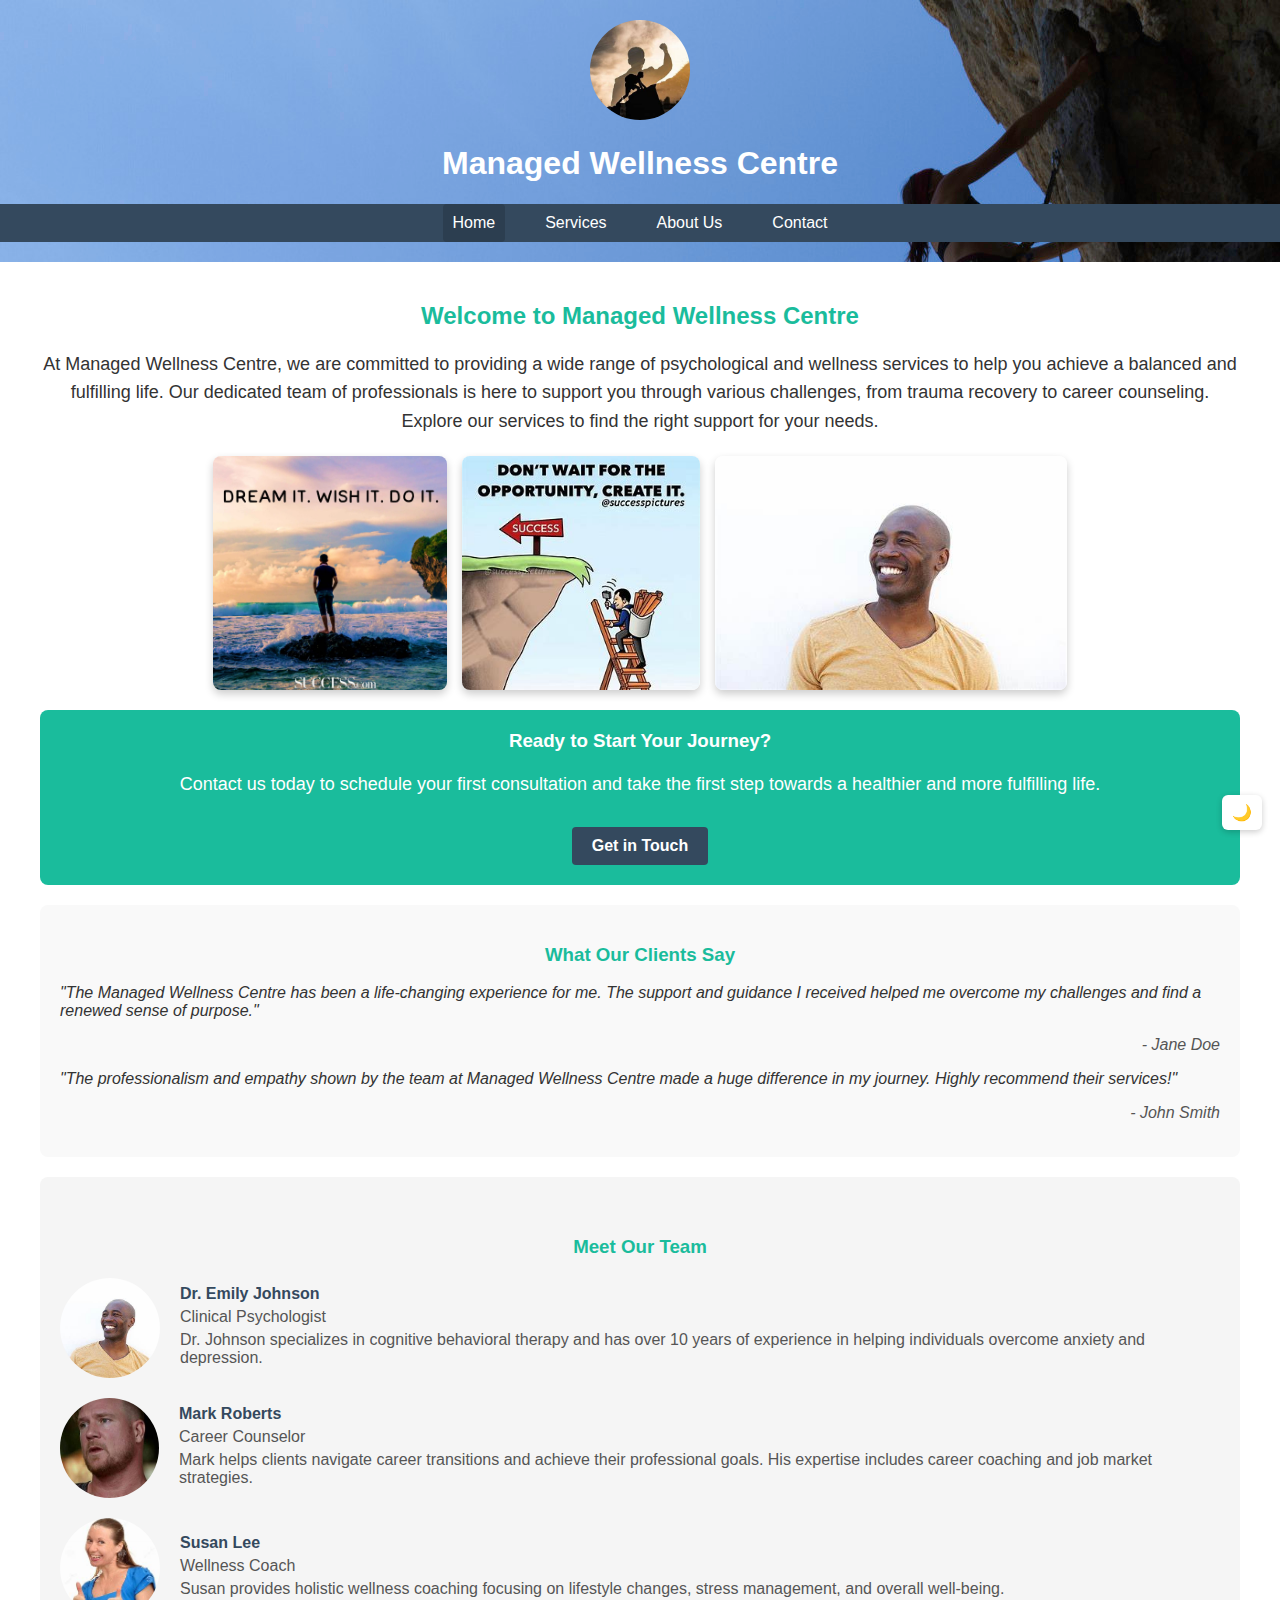
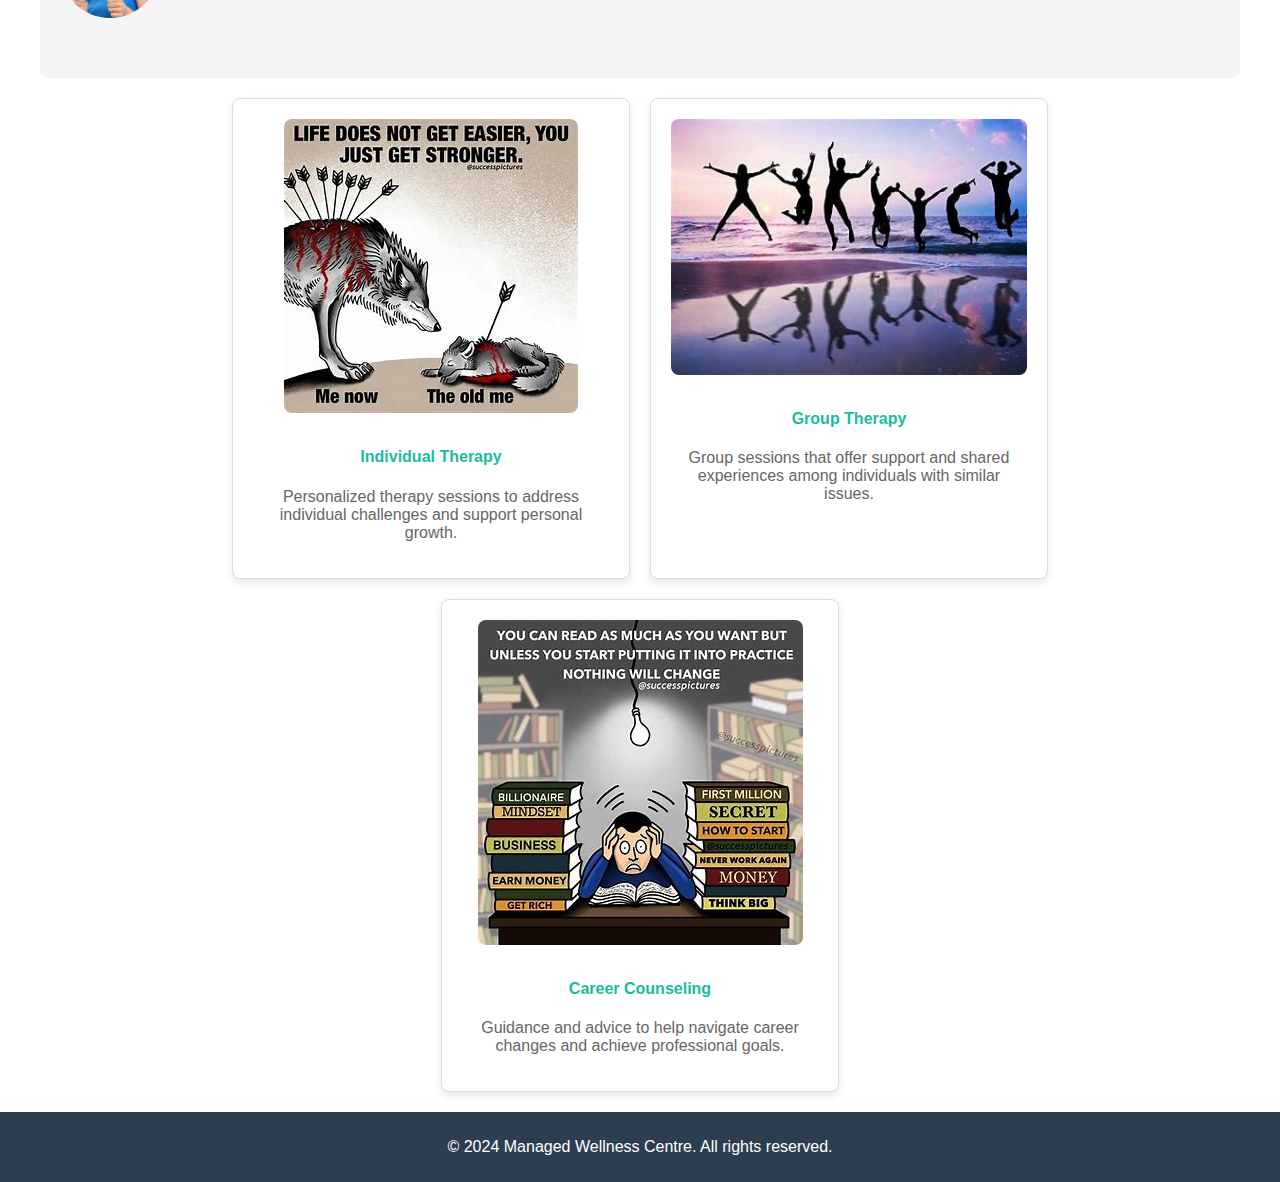
<file: index.html>
<!DOCTYPE html>
<html lang="en">
<head>
    <meta charset="UTF-8">
    <meta name="viewport" content="width=device-width, initial-scale=1.0">
    <title>Home - Managed Wellness Centre</title>
    <style>
        body { font-family: Arial, sans-serif; margin: 0; padding: 0; color: #333; }
        header { background-image: url('Managed Wellness/1653303699-o-INSPIRATIONAL-QUOTES-facebook.jpg');
         color: #fff;
        padding: 20px 0; text-align: center; }
        nav ul { list-style: none; padding: 0; margin: 0; display: flex; justify-content: center;
        background: #34495E; }
        nav ul li { margin: 0 15px; }
        nav ul li a { color: #fff; text-decoration: none; padding: 10px; display: block; }
        nav ul li a:hover { background: #1ABC9C; }
        .container { padding: 20px; max-width: 1200px; margin: auto; }
        footer { background: #2C3E50; color: #fff; text-align: center; padding: 10px 0;
        bottom: 0; width: 100%; }
        .logo { border-radius: 50%; width: 100px; height: 100px; object-fit: cover; }
        .intro { text-align: center; margin-bottom: 20px; }
        .intro h2 { color: #1ABC9C; }
        .intro p { font-size: 18px; line-height: 1.6; }
        .gallery { display: flex; flex-wrap: wrap; gap: 15px; justify-content: center; margin-top: 20px; }
        .gallery img { max-width: 100%; height: 234px; border-radius: 8px;
        box-shadow: 0 4px 8px rgba(0,0,0,0.2); }
        .cta { background: #1ABC9C; color: #fff; text-align: center; padding: 20px; border-radius: 8px; margin: 20px 0; }
        .cta h3 { margin: 0; }
        .cta p { font-size: 18px; line-height: 1.6; }
        .cta a { color: #fff; text-decoration: none; font-weight: bold; padding: 10px 20px;
        background: #34495E; border-radius: 4px; display: inline-block; margin-top: 10px; }
        .cta a:hover { background: #2C3E50; }
        .testimonials { background: #f9f9f9; padding: 20px; border-radius: 8px; margin-top: 20px; }
        .testimonials h3 { text-align: center; color: #1ABC9C; }
        .testimonial-item { margin-bottom: 15px; }
        .testimonial-item p { font-style: italic; }
        .testimonial-item cite { display: block; text-align: right; color: #555; }
        .team { background: #f5f5f5; padding: 40px 20px; border-radius: 8px; margin-top: 20px; }
        .team h3 { text-align: center; color: #1ABC9C; margin-bottom: 20px; }
        .team-member { display: flex; align-items: center; gap: 20px; margin-bottom: 20px; }
        .team-member img { border-radius: 50%; width: 100px; height: 100px; object-fit: cover; }
        .team-member h4 { margin: 0; color: #34495E; }
        .team-member p { margin: 5px 0; color: #555; }
        .services { display: flex; flex-wrap: wrap; gap: 20px; justify-content: center; margin-top: 20px; }
        .service { background: #fff; border: 1px solid #ddd; border-radius: 8px; padding: 20px; width: calc(33% - 40px); box-shadow: 0 4px 8px rgba(0,0,0,0.1); text-align: center; }
        .service img { max-width: 100%; border-radius: 8px; margin-bottom: 10px; }
        .service h4 { color: #1ABC9C; }
        .service p { font-size: 16px; color: #666; }
    </style>
</head>
<body>
    <header>
        <img src="Managed Wellness/OIP (13).jpg" alt="Managed Wellness Centre Logo" class="logo">
        <h1>Managed Wellness Centre</h1>
        <nav>
            <ul>
                <li><a href="index.html">Home</a></li>
                <li><a href="services.html">Services</a></li>
                <li><a href="about.html">About Us</a></li>
                <li><a href="contact.html">Contact</a></li>
            </ul>
        </nav>
    </header>
    <div class="container">
        <div class="intro">
            <h2>Welcome to Managed Wellness Centre</h2>
            <p>At Managed Wellness Centre, we are committed to providing a wide range of psychological and wellness services to help you achieve a balanced and fulfilling life. Our dedicated team of professionals is here to support you through various challenges, from trauma recovery to career counseling. Explore our services to find the right support for your needs.</p>
        </div>
        <div class="gallery">
            <img src="Managed Wellness/5_18.webp" alt="Motivational Image 1">
            <img src="Managed Wellness/OIP (4).jpg" alt="Motivational Image 2">
            <img src="Managed Wellness/OIP.jpg" alt="Motivational Image 3">
        </div>

        <div class="cta">
            <h3>Ready to Start Your Journey?</h3>
            <p>Contact us today to schedule your first consultation and take the first step towards a healthier and more fulfilling life.</p>
            <a href="contact.html">Get in Touch</a>
        </div>

        <div class="testimonials">
            <h3>What Our Clients Say</h3>
            <div class="testimonial-item">
                <p>"The Managed Wellness Centre has been a life-changing experience for me. The support and guidance I received helped me overcome my challenges and find a renewed sense of purpose."</p>
                <cite>- Jane Doe</cite>
            </div>
            <div class="testimonial-item">
                <p>"The professionalism and empathy shown by the team at Managed Wellness Centre made a huge difference in my journey. Highly recommend their services!"</p>
                <cite>- John Smith</cite>
            </div>
        </div>
        <div class="team">
            <h3>Meet Our Team</h3>
            <div class="team-member">
                <img src="Managed Wellness/OIP.jpg" alt="Team Member 1">
                <div>
                    <h4>Dr. Emily Johnson</h4>
                    <p>Clinical Psychologist</p>
                    <p>Dr. Johnson specializes in cognitive behavioral therapy and has over 10 years of experience in helping individuals overcome anxiety and depression.</p>
                </div>
            </div>
            <div class="team-member">
                <img src="Managed Wellness/OIP (9).jpg" alt="Team Member 2">
                <div>
                    <h4>Mark Roberts</h4>
                    <p>Career Counselor</p>
                    <p>Mark helps clients navigate career transitions and achieve their professional goals. His expertise includes career coaching and job market strategies.</p>
                </div>
            </div>
            <div class="team-member">
                <img src="Managed Wellness/OIP (10).jpg" alt="Team Member 3">
                <div>
                    <h4>Susan Lee</h4>
                    <p>Wellness Coach</p>
                    <p>Susan provides holistic wellness coaching focusing on lifestyle changes, stress management, and overall well-being.</p>
                </div>
            </div>
        </div>
        <div class="services">
            <div class="service">
                <img src="Managed Wellness/download (5).jpg" alt="Service 1">
                <h4>Individual Therapy</h4>
                <p>Personalized therapy sessions to address individual challenges and support personal growth.</p>
            </div>
            <div class="service">
                <img src="Managed Wellness/OIP (11).jpg" alt="Service 2">
                <h4>Group Therapy</h4>
                <p>Group sessions that offer support and shared experiences among individuals with similar issues.</p>
            </div>
            <div class="service">
                <img src="Managed Wellness/download (2).jpg" alt="Service 3">
                <h4>Career Counseling</h4>
                <p>Guidance and advice to help navigate career changes and achieve professional goals.</p>
            </div>
        </div>
    </div>

    <footer>
        <p>&copy; 2024 Managed Wellness Centre. All rights reserved.</p>
    </footer>
    <script src="assets/js/main.js"></script>
</body>
</html>
</file>
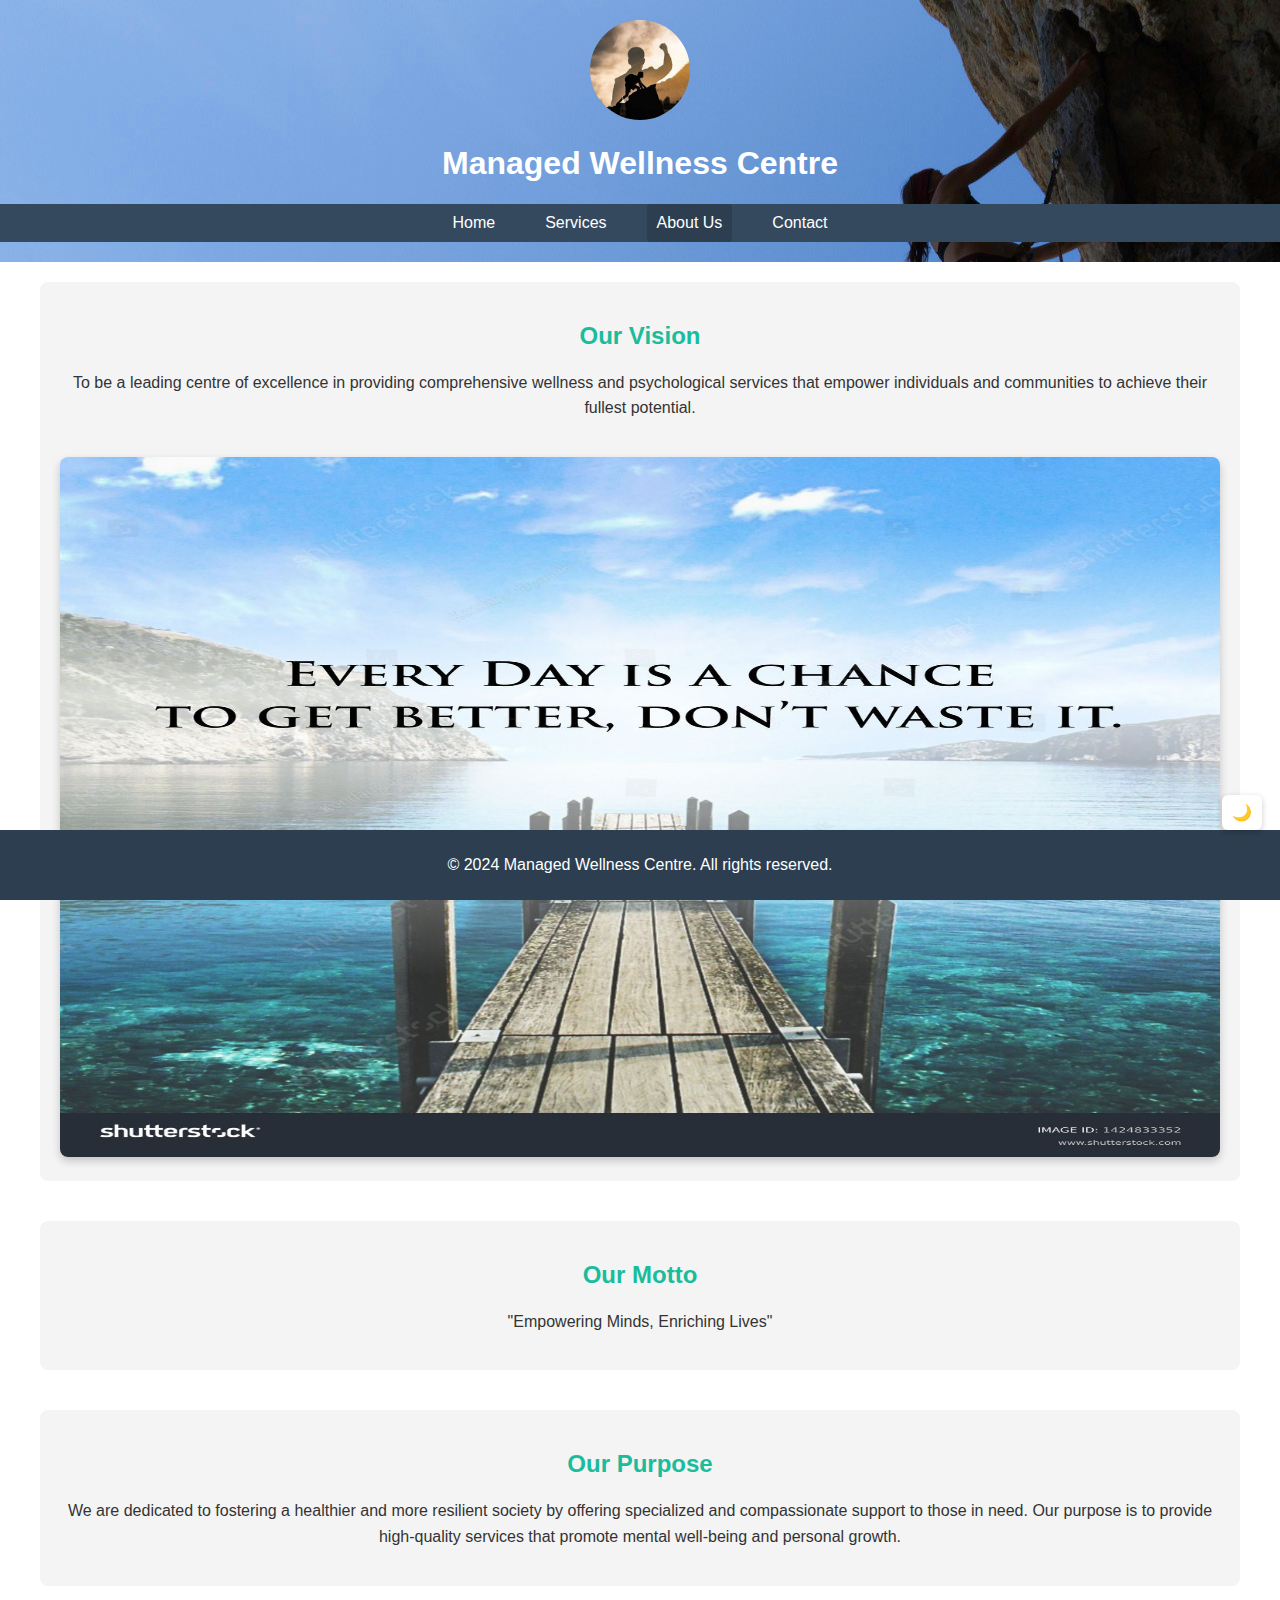
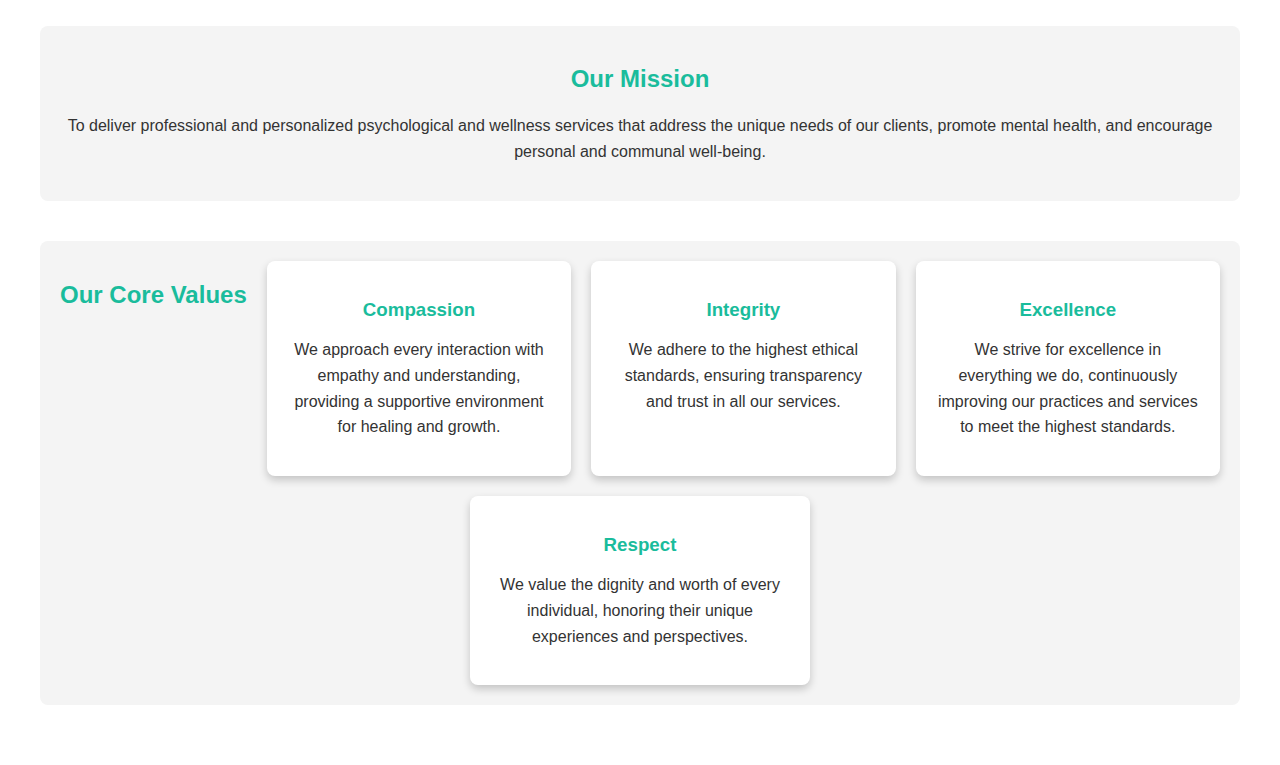
<file: about.html>
<!DOCTYPE html>
<html lang="en">
<head>
    <meta charset="UTF-8">
    <meta name="viewport" content="width=device-width, initial-scale=1.0">
    <title>About Us - Managed Wellness Centre</title>
    <style>
        body { font-family: Arial, sans-serif; margin: 0; padding: 0; color: #333; }
        header { background-image: url('Managed Wellness/1653303699-o-INSPIRATIONAL-QUOTES-facebook.jpg'); color: #fff; padding: 20px 0; text-align: center; }        nav ul { list-style: none; padding: 0; margin: 0; display: flex; justify-content: center; background: #34495E; }
        nav ul li { margin: 0 15px; }
        nav ul li a { color: #fff; text-decoration: none; padding: 10px; display: block; }
        nav ul li a:hover { background: #1ABC9C; }
        .container { padding: 20px; max-width: 1200px; margin: auto; }
        footer { background: #2C3E50; color: #fff; text-align: center; padding: 10px 0; position: fixed; bottom: 0; width: 100%; }
        .logo { border-radius: 50%; width: 100px; height: 100px; object-fit: cover; }
        .section { margin-bottom: 40px; padding: 20px; border-radius: 8px; background: #f4f4f4; }
        .section h2 { color: #1ABC9C; text-align: center; margin-bottom: 20px; }
        .section p { line-height: 1.6; text-align: center; }
        .core-values { display: flex; flex-wrap: wrap; gap: 20px; justify-content: center; }
        .core-value { flex: 1; min-width: 200px; max-width: 300px; background: #fff; border-radius: 8px; padding: 20px; box-shadow: 0 4px 8px rgba(0,0,0,0.2); text-align: center; }
        .core-value h3 { color: #1ABC9C; margin-bottom: 10px; }
        .core-value p { font-size: 16px; }
        .vision img { width: 100%; height: 700px; border-radius: 8px; box-shadow: 0 4px 8px rgba(0,0,0,0.2); margin-top: 20px; }
    </style>
</head>
<body>
    <header>
        <img src="Managed Wellness/OIP (13).jpg" alt="Managed Wellness Centre Logo" class="logo">
        <h1>Managed Wellness Centre</h1>
        <nav>
            <ul>
                <li><a href="index.html">Home</a></li>
                <li><a href="services.html">Services</a></li>
                <li><a href="about.html">About Us</a></li>
                <li><a href="contact.html">Contact</a></li>
            </ul>
        </nav>
    </header>

    <div class="container">
        <div class="section vision">
            <h2>Our Vision</h2>
            <p>To be a leading centre of excellence in providing comprehensive wellness and psychological services that empower individuals and communities to achieve their fullest potential.</p>
            <img src="Managed Wellness/stock-photo-positive-quote-best-motivational-quotes-and-sayings-about-life-wisdom-positive-uplifting-1424833352.jpg" alt="Vision Image">
        </div>

        <div class="section motto">
            <h2>Our Motto</h2>
            <p>"Empowering Minds, Enriching Lives"</p>
        </div>

        <div class="section purpose">
            <h2>Our Purpose</h2>
            <p>We are dedicated to fostering a healthier and more resilient society by offering specialized and compassionate support to those in need. Our purpose is to provide high-quality services that promote mental well-being and personal growth.</p>
        </div>

        <div class="section mission">
            <h2>Our Mission</h2>
            <p>To deliver professional and personalized psychological and wellness services that address the unique needs of our clients, promote mental health, and encourage personal and communal well-being.</p>
        </div>

        <div class="section core-values">
            <h2>Our Core Values</h2>
            <div class="core-value">
                <h3>Compassion</h3>
                <p>We approach every interaction with empathy and understanding, providing a supportive environment for healing and growth.</p>
            </div>
            <div class="core-value">
                <h3>Integrity</h3>
                <p>We adhere to the highest ethical standards, ensuring transparency and trust in all our services.</p>
            </div>
            <div class="core-value">
                <h3>Excellence</h3>
                <p>We strive for excellence in everything we do, continuously improving our practices and services to meet the highest standards.</p>
            </div>
            <div class="core-value">
                <h3>Respect</h3>
                <p>We value the dignity and worth of every individual, honoring their unique experiences and perspectives.</p>
            </div>
        </div>
    </div>

    <footer>
        <p>&copy; 2024 Managed Wellness Centre. All rights reserved.</p>
    </footer>
    <script src="assets/js/main.js"></script>
</body>
</html>
</file>
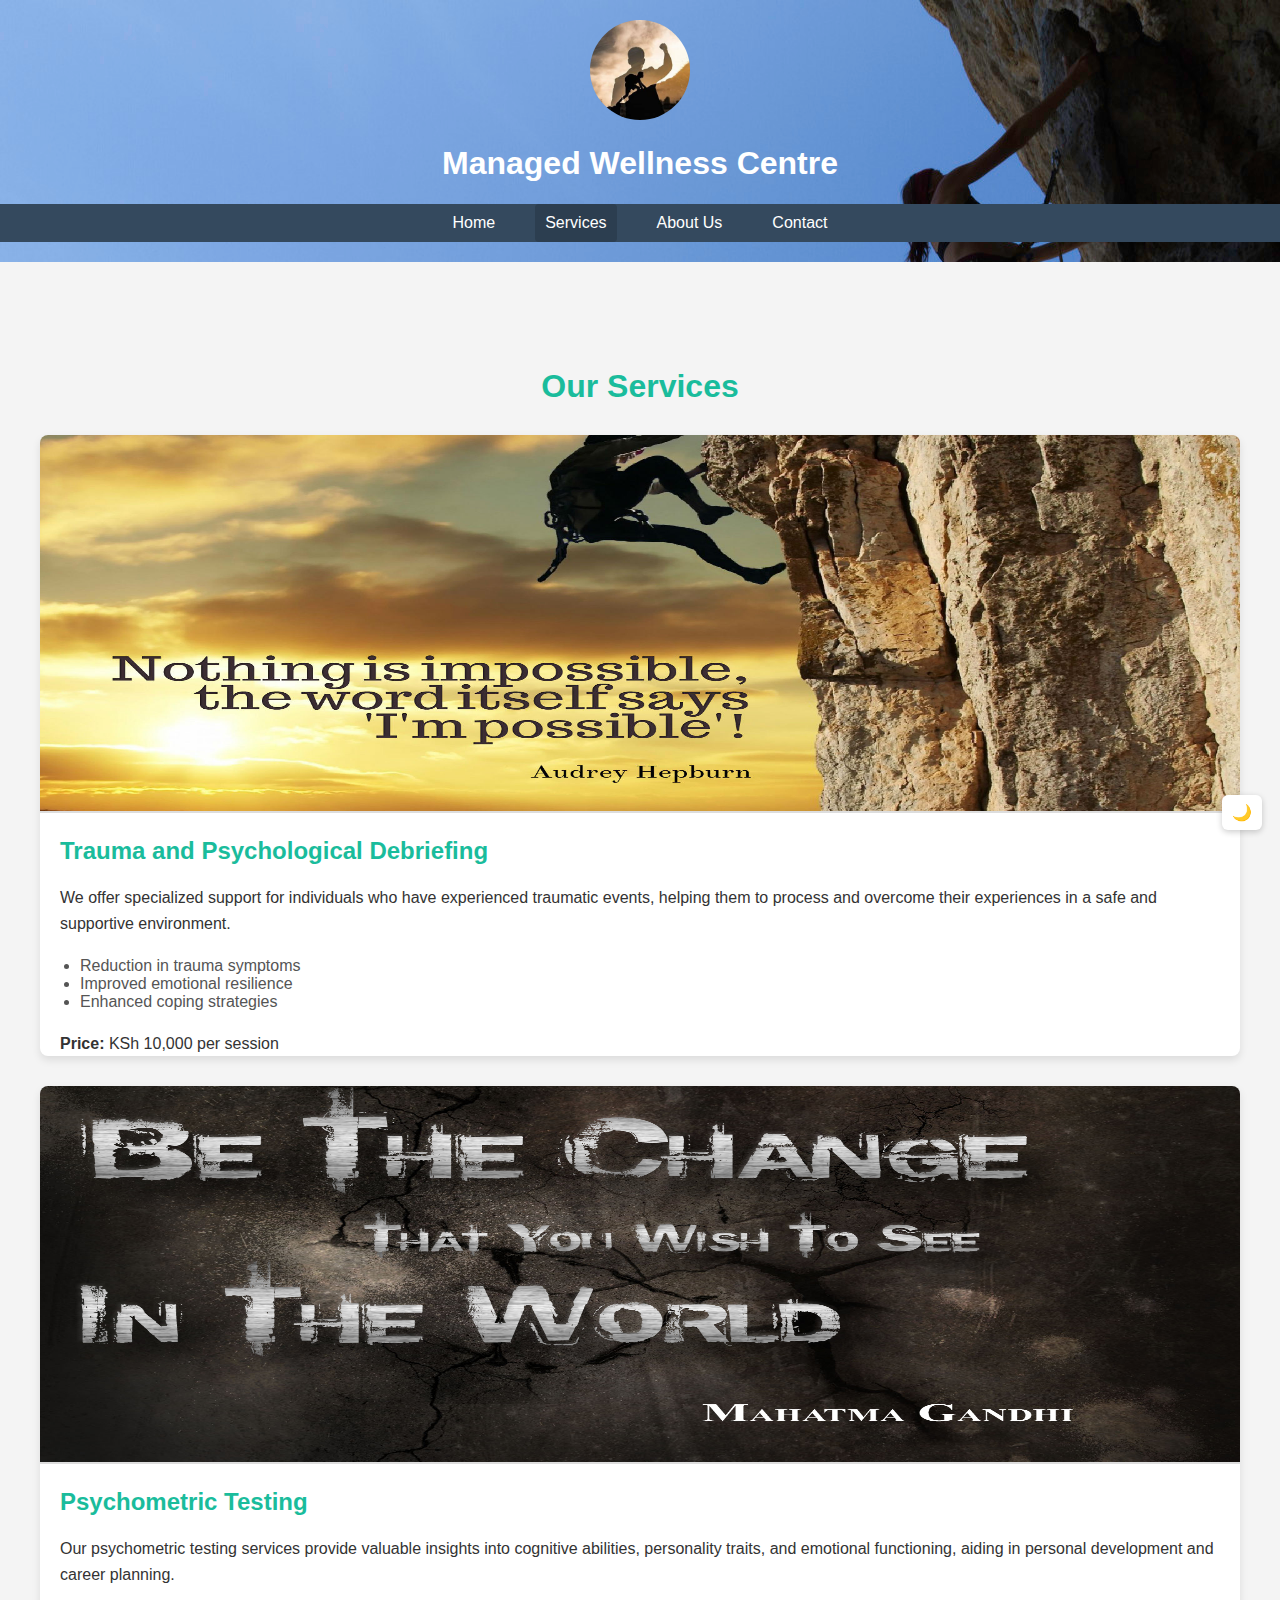
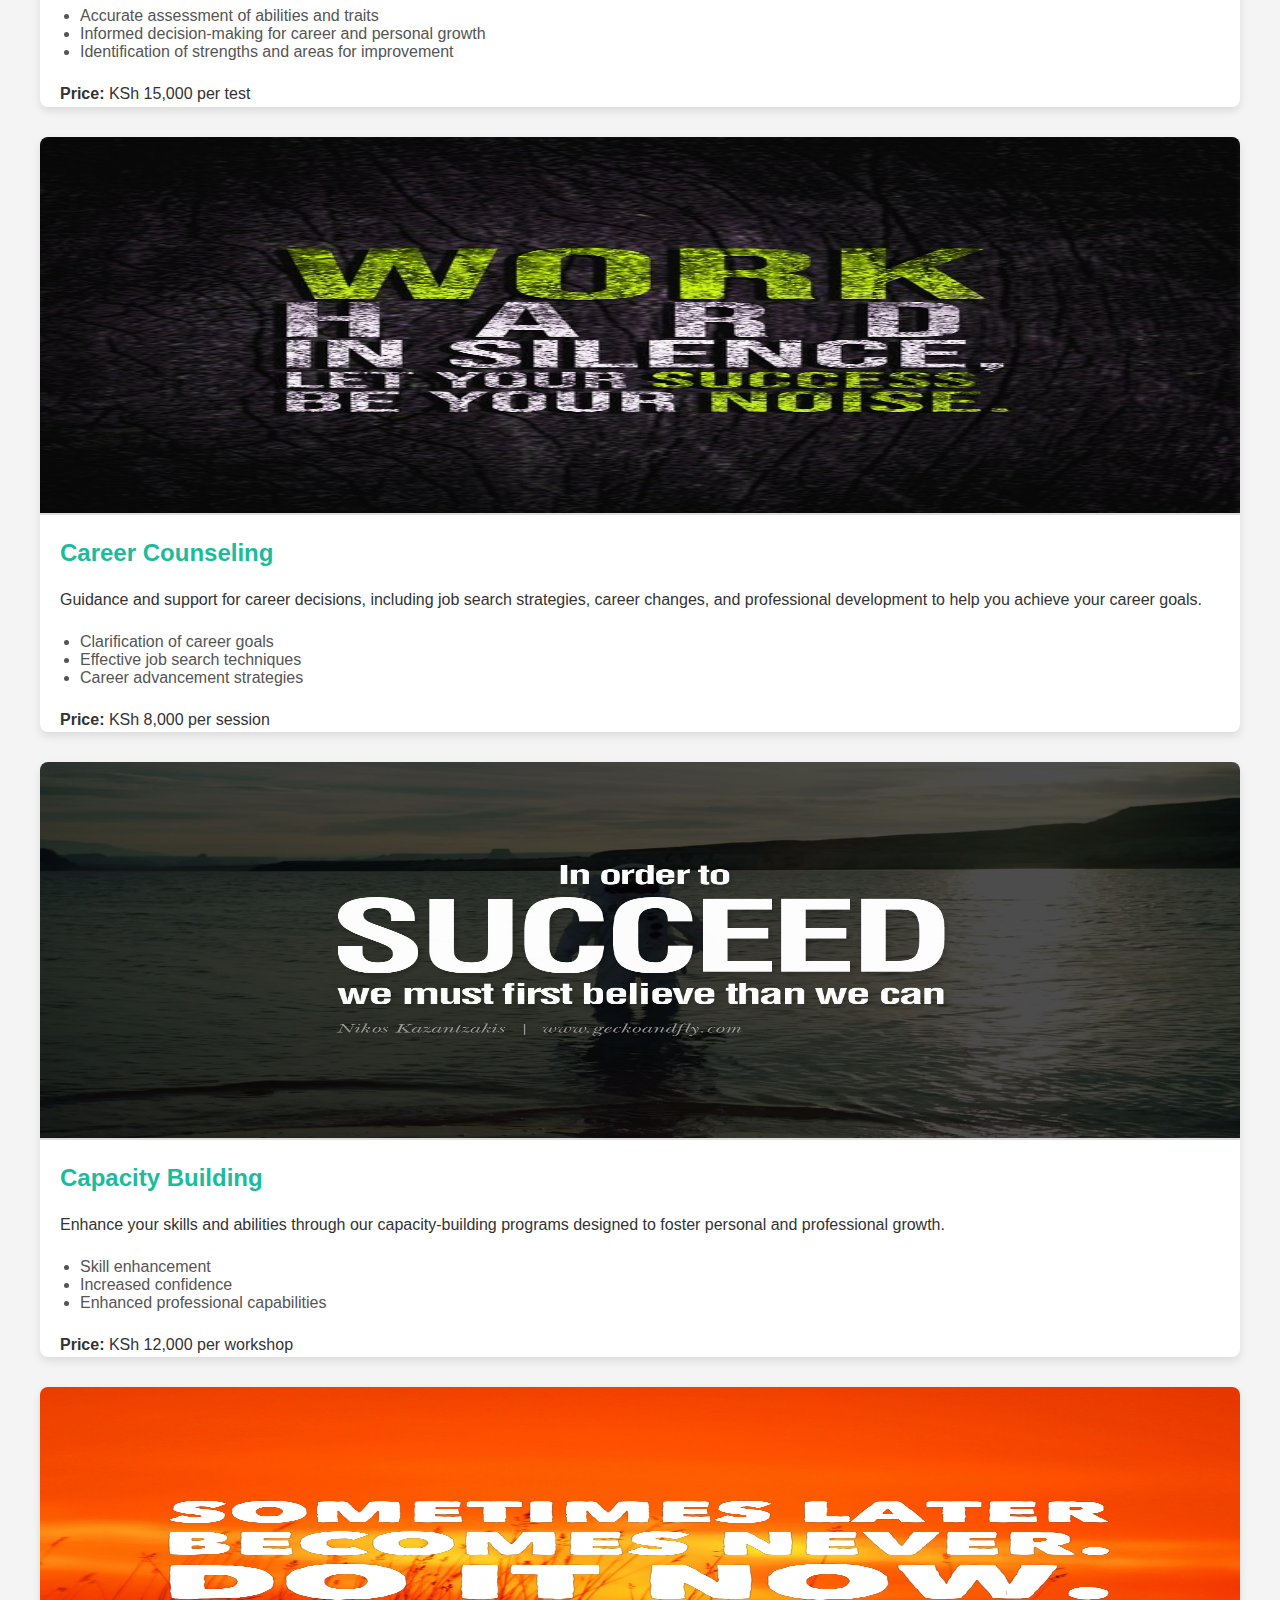
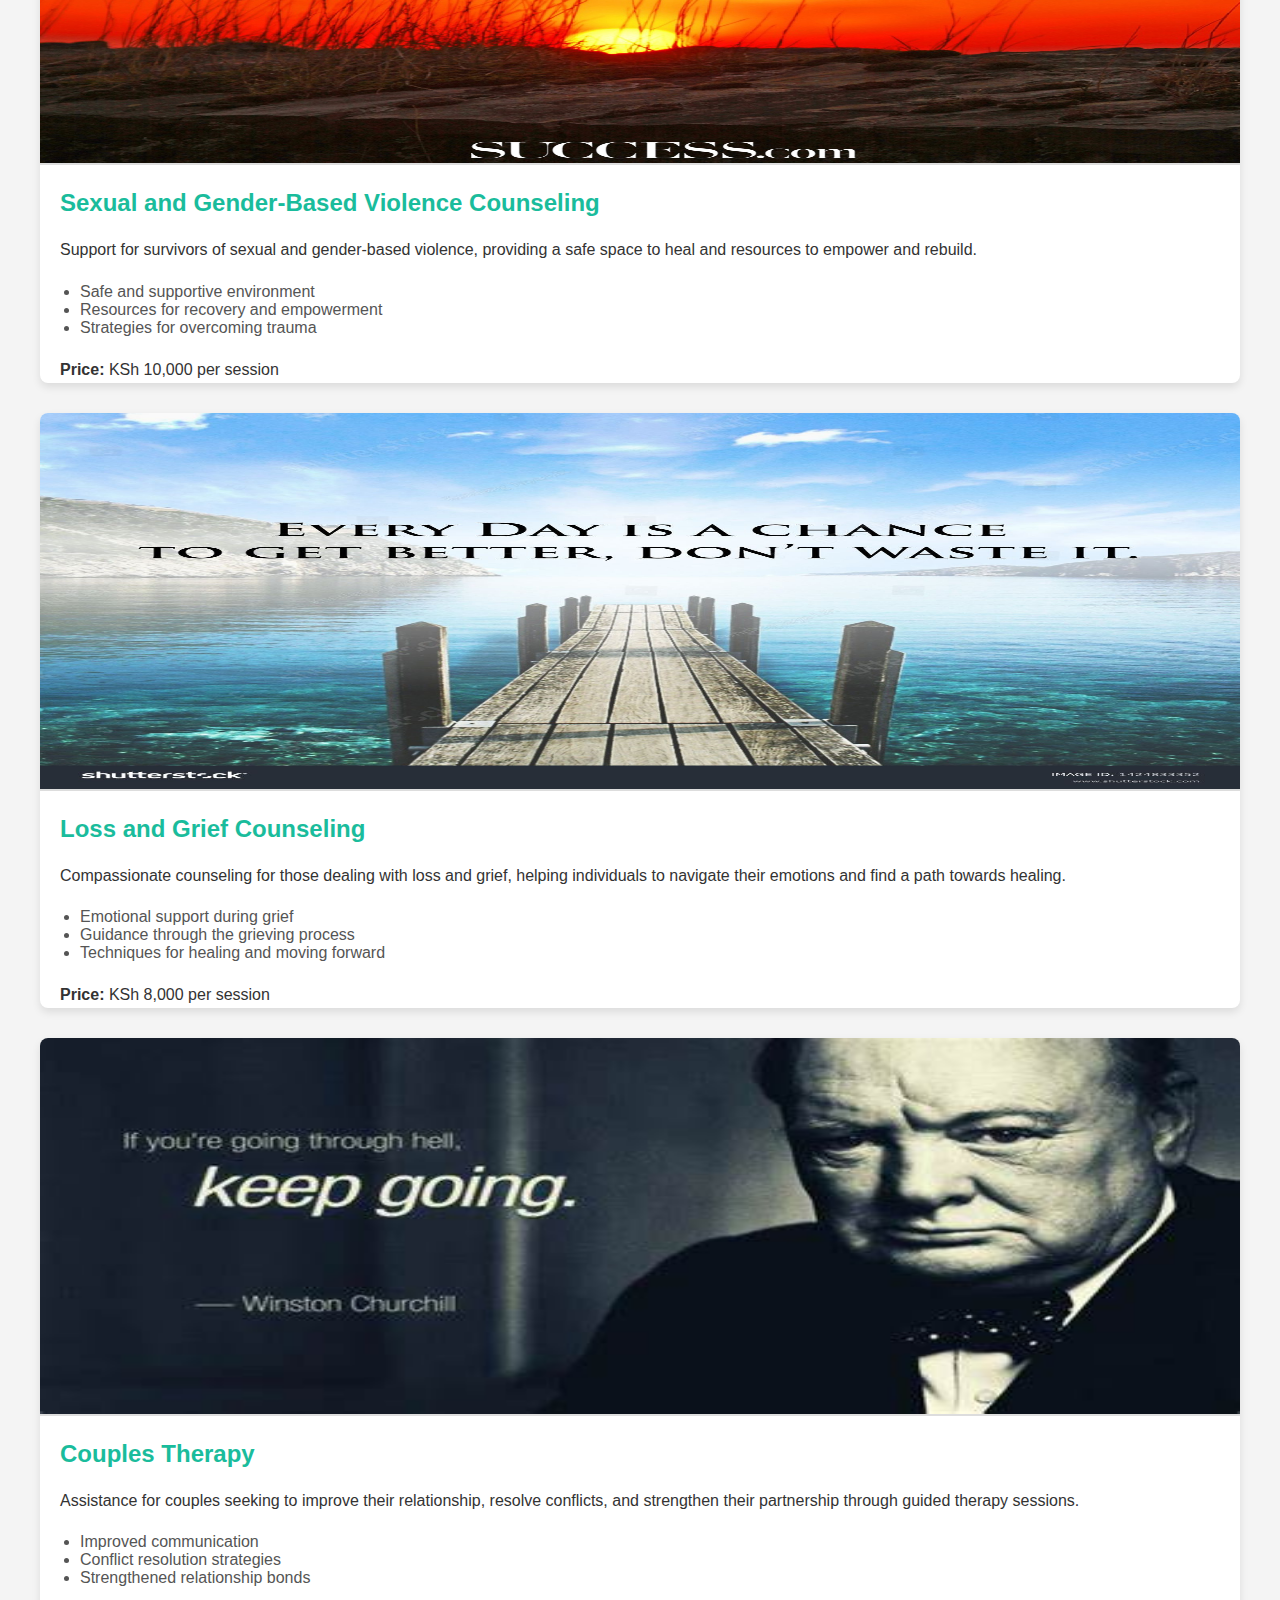
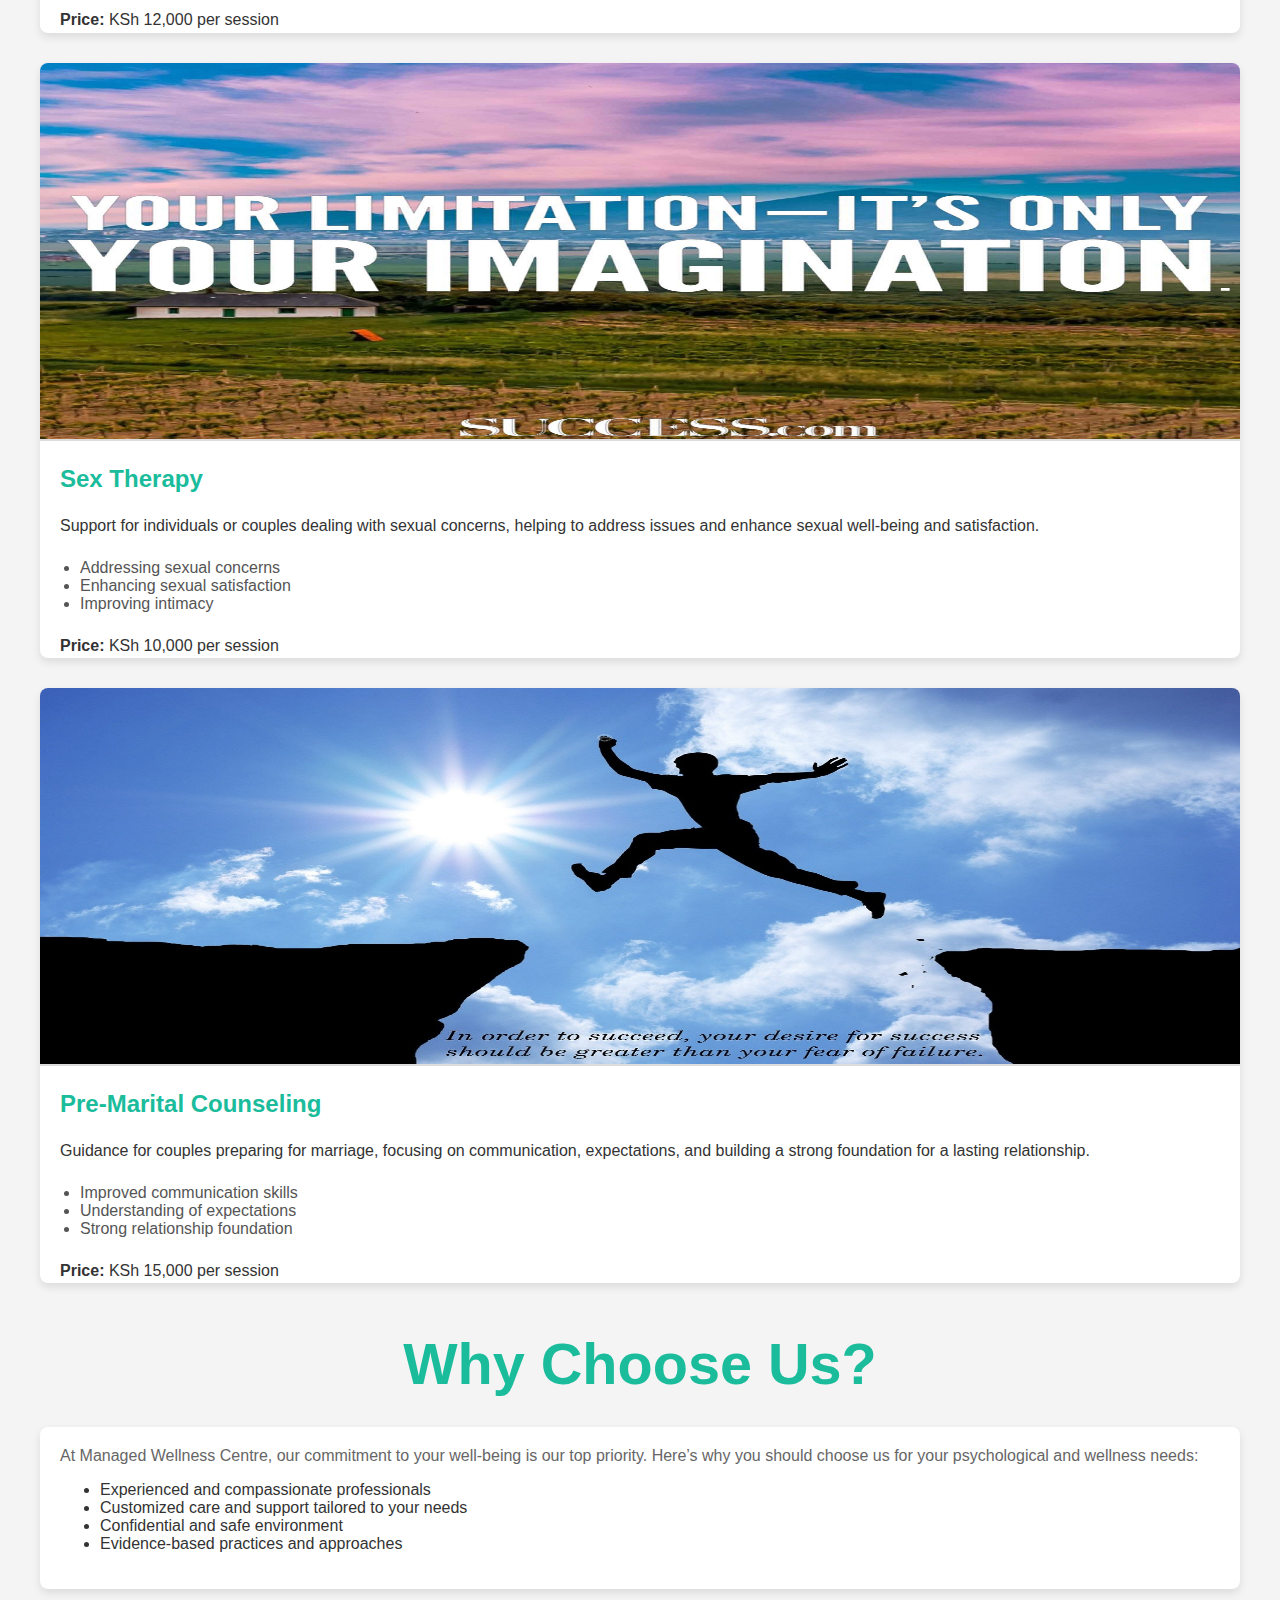
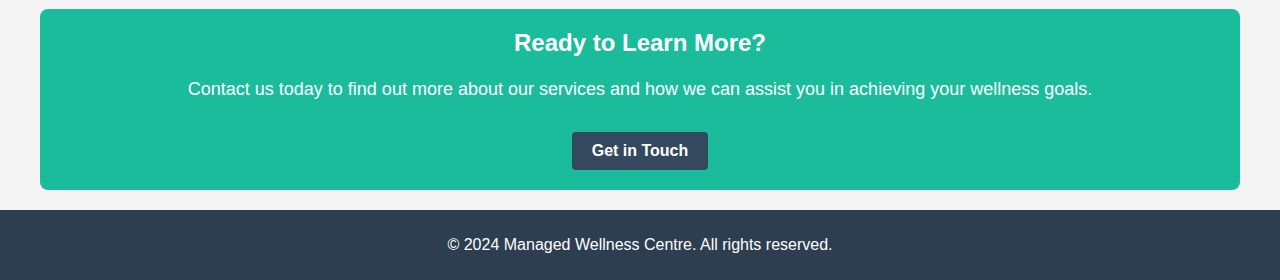
<file: services.html>
<!DOCTYPE html>
<html lang="en">
<head>
    <meta charset="UTF-8">
    <meta name="viewport" content="width=device-width, initial-scale=1.0">
    <title>Services - Managed Wellness Centre</title>
    <style>
        body {
            font-family: 'Arial', sans-serif;
            margin: 0;
            padding: 0;
            color: #333;
            background-color: #f4f4f4;
        }
        header {
            background-image: url('Managed Wellness/1653303699-o-INSPIRATIONAL-QUOTES-facebook.jpg'); color: #fff; padding: 20px 0; text-align: center;
        }
        nav ul {
            list-style: none;
            padding: 0;
            margin: 0;
            display: flex;
            justify-content: center;
            background: #34495E;
        }
        nav ul li {
            margin: 0 15px;
        }
        nav ul li a {
            color: #fff;
            text-decoration: none;
            padding: 10px;
            display: block;
            transition: background 0.3s;
        }
        nav ul li a:hover {
            background: #1ABC9C;
        }
        .container {
            padding: 80px 20px 20px;
            max-width: 1200px;
            margin: auto;
        }
        footer {
            background: #2C3E50;
            color: #fff;
            text-align: center;
            padding: 10px 0;
            position: relative;
            bottom: 0;
            width: 100%;
        }
        .logo {
              border-radius: 50%; width: 100px; height: 100px; object-fit: cover; 
        }
        h2 {
            color: #1ABC9C;
            text-align: center;
            margin-bottom: 30px;
            font-size: 2em;
        }
        .service-item {
            background: #fff;
            border-radius: 8px;
            box-shadow: 0 4px 8px rgba(0, 0, 0, 0.1);
            margin-bottom: 30px;
            overflow: hidden;
            transition: transform 0.3s;
        }
        .service-item:hover {
            transform: translateY(-10px);
        }
        .service-item img {
            width: 100%;
            height: 376px;
            border-bottom: 2px solid #ddd;
        }
        .service-item h3 {
            color: #1ABC9C;
            margin: 20px;
            font-size: 1.5em;
        }
        .service-item p {
            margin: 0 20px;
            line-height: 1.6;
        }
        .benefits {
            list-style-type: disc;
            padding-left: 20px;
            margin: 20px;
            font-size: 16px;
            color: #555;
        }
        .section-title {
            margin-top: 40px;
            color: #1ABC9C;
            text-align: center;
            font-size: 1.8em;
        }
        .section-content {
            background: #fff;
            padding: 20px;
            border-radius: 8px;
            box-shadow: 0 4px 8px rgba(0, 0, 0, 0.1);
            margin: 20px 0;
        }
        .section-content p {
            margin: 0;
            font-size: 16px;
            color: #666;
        }
        .contact-info {
            background: #1ABC9C;
            color: #fff;
            padding: 20px;
            border-radius: 8px;
            text-align: center;
            margin-top: 20px;
        }
        .contact-info h4 {
            margin: 0;
            font-size: 1.5em;
        }
        .contact-info p {
            font-size: 18px;
            line-height: 1.6;
        }
        .contact-info a {
            color: #fff;
            text-decoration: none;
            font-weight: bold;
            padding: 10px 20px;
            background: #34495E;
            border-radius: 4px;
            display: inline-block;
            margin-top: 10px;
            transition: background 0.3s;
        }
        .contact-info a:hover {
            background: #2C3E50;
        }
    </style>
</head>
<body>
    <header >
        <img src="Managed Wellness/OIP (13).jpg" alt="Managed Wellness Centre Logo" class="logo">
        <h1>Managed Wellness Centre</h1>
        <nav>
            <ul>
                <li><a href="index.html">Home</a></li>
                <li><a href="services.html">Services</a></li>
                <li><a href="about.html">About Us</a></li>
                <li><a href="contact.html">Contact</a></li>
            </ul>
        </nav>
    </header>

    <div class="container">
        <h2>Our Services</h2>

        <div class="service-item">
            <img src="Managed Wellness/R (2).jpg" alt="Trauma and Psychological Debriefing">
            <h3>Trauma and Psychological Debriefing</h3>
            <p>We offer specialized support for individuals who have experienced traumatic events, helping them to process and overcome their experiences in a safe and supportive environment.</p>
            <ul class="benefits">
                <li>Reduction in trauma symptoms</li>
                <li>Improved emotional resilience</li>
                <li>Enhanced coping strategies</li>
            </ul>
            <p><strong>Price:</strong> KSh 10,000 per session</p>
        </div>

        <div class="service-item">
            <img src="Managed Wellness/Inspirational-Quotes-Picture-Download-Free.jpg" alt="Psychometric Testing">
            <h3>Psychometric Testing</h3>
            <p>Our psychometric testing services provide valuable insights into cognitive abilities, personality traits, and emotional functioning, aiding in personal development and career planning.</p>
            <ul class="benefits">
                <li>Accurate assessment of abilities and traits</li>
                <li>Informed decision-making for career and personal growth</li>
                <li>Identification of strengths and areas for improvement</li>
            </ul>
            <p><strong>Price:</strong> KSh 15,000 per test</p>
        </div>

        <div class="service-item">
            <img src="Managed Wellness/2ed9cd56a598886fa129db5ad280860e.jpg" alt="Career Counseling">
            <h3>Career Counseling</h3>
            <p>Guidance and support for career decisions, including job search strategies, career changes, and professional development to help you achieve your career goals.</p>
            <ul class="benefits">
                <li>Clarification of career goals</li>
                <li>Effective job search techniques</li>
                <li>Career advancement strategies</li>
            </ul>
            <p><strong>Price:</strong> KSh 8,000 per session</p>
        </div>

        <div class="service-item">
            <img src="Managed Wellness/R (3).jpg" alt="Capacity Building">
            <h3>Capacity Building</h3>
            <p>Enhance your skills and abilities through our capacity-building programs designed to foster personal and professional growth.</p>
            <ul class="benefits">
                <li>Skill enhancement</li>
                <li>Increased confidence</li>
                <li>Enhanced professional capabilities</li>
            </ul>
            <p><strong>Price:</strong> KSh 12,000 per workshop</p>
        </div>

        <div class="service-item">
            <img src="Managed Wellness/R.jpg" alt="Sexual and Gender-Based Violence Counseling">
            <h3>Sexual and Gender-Based Violence Counseling</h3>
            <p>Support for survivors of sexual and gender-based violence, providing a safe space to heal and resources to empower and rebuild.</p>
            <ul class="benefits">
                <li>Safe and supportive environment</li>
                <li>Resources for recovery and empowerment</li>
                <li>Strategies for overcoming trauma</li>
            </ul>
            <p><strong>Price:</strong> KSh 10,000 per session</p>
        </div>

        <div class="service-item">
            <img src="Managed Wellness/stock-photo-positive-quote-best-motivational-quotes-and-sayings-about-life-wisdom-positive-uplifting-1424833352.jpg" alt="Loss and Grief Counseling">
            <h3>Loss and Grief Counseling</h3>
            <p>Compassionate counseling for those dealing with loss and grief, helping individuals to navigate their emotions and find a path towards healing.</p>
            <ul class="benefits">
                <li>Emotional support during grief</li>
                <li>Guidance through the grieving process</li>
                <li>Techniques for healing and moving forward</li>
            </ul>
            <p><strong>Price:</strong> KSh 8,000 per session</p>
        </div>

        <div class="service-item">
            <img src="Managed Wellness/OIP (1).jpg" alt="Couples Therapy">
            <h3>Couples Therapy</h3>
            <p>Assistance for couples seeking to improve their relationship, resolve conflicts, and strengthen their partnership through guided therapy sessions.</p>
            <ul class="benefits">
                <li>Improved communication</li>
                <li>Conflict resolution strategies</li>
                <li>Strengthened relationship bonds</li>
            </ul>
            <p><strong>Price:</strong> KSh 12,000 per session</p>
        </div>

        <div class="service-item">
            <img src="Managed Wellness/1_16.jpg" alt="Sex Therapy">
            <h3>Sex Therapy</h3>
            <p>Support for individuals or couples dealing with sexual concerns, helping to address issues and enhance sexual well-being and satisfaction.</p>
            <ul class="benefits">
                <li>Addressing sexual concerns</li>
                <li>Enhancing sexual satisfaction</li>
                <li>Improving intimacy</li>
            </ul>
            <p><strong>Price:</strong> KSh 10,000 per session</p>
        </div>

        <div class="service-item">
            <img src="Managed Wellness/Qb9CBL.jpg" alt="Pre-Marital Counseling">
            <h3>Pre-Marital Counseling</h3>
            <p>Guidance for couples preparing for marriage, focusing on communication, expectations, and building a strong foundation for a lasting relationship.</p>
            <ul class="benefits">
                <li>Improved communication skills</li>
                <li>Understanding of expectations</li>
                <li>Strong relationship foundation</li>
            </ul>
            <p><strong>Price:</strong> KSh 15,000 per session</p>
        </div>

        <div class="section-title">
            <h2>Why Choose Us?</h2>
        </div>
        <div class="section-content">
            <p>At Managed Wellness Centre, our commitment to your well-being is our top priority. Here’s why you should choose us for your psychological and wellness needs:</p>
            <ul>
                <li>Experienced and compassionate professionals</li>
                <li>Customized care and support tailored to your needs</li>
                <li>Confidential and safe environment</li>
                <li>Evidence-based practices and approaches</li>
            </ul>
        </div>

        <div class="contact-info">
            <h4>Ready to Learn More?</h4>
            <p>Contact us today to find out more about our services and how we can assist you in achieving your wellness goals.</p>
            <a href="contact.html">Get in Touch</a>
        </div>
    </div>

    <footer>
        <p>&copy; 2024 Managed Wellness Centre. All rights reserved.</p>
    </footer>
    <script src="assets/js/main.js"></script>
</body>
</html>
</file>
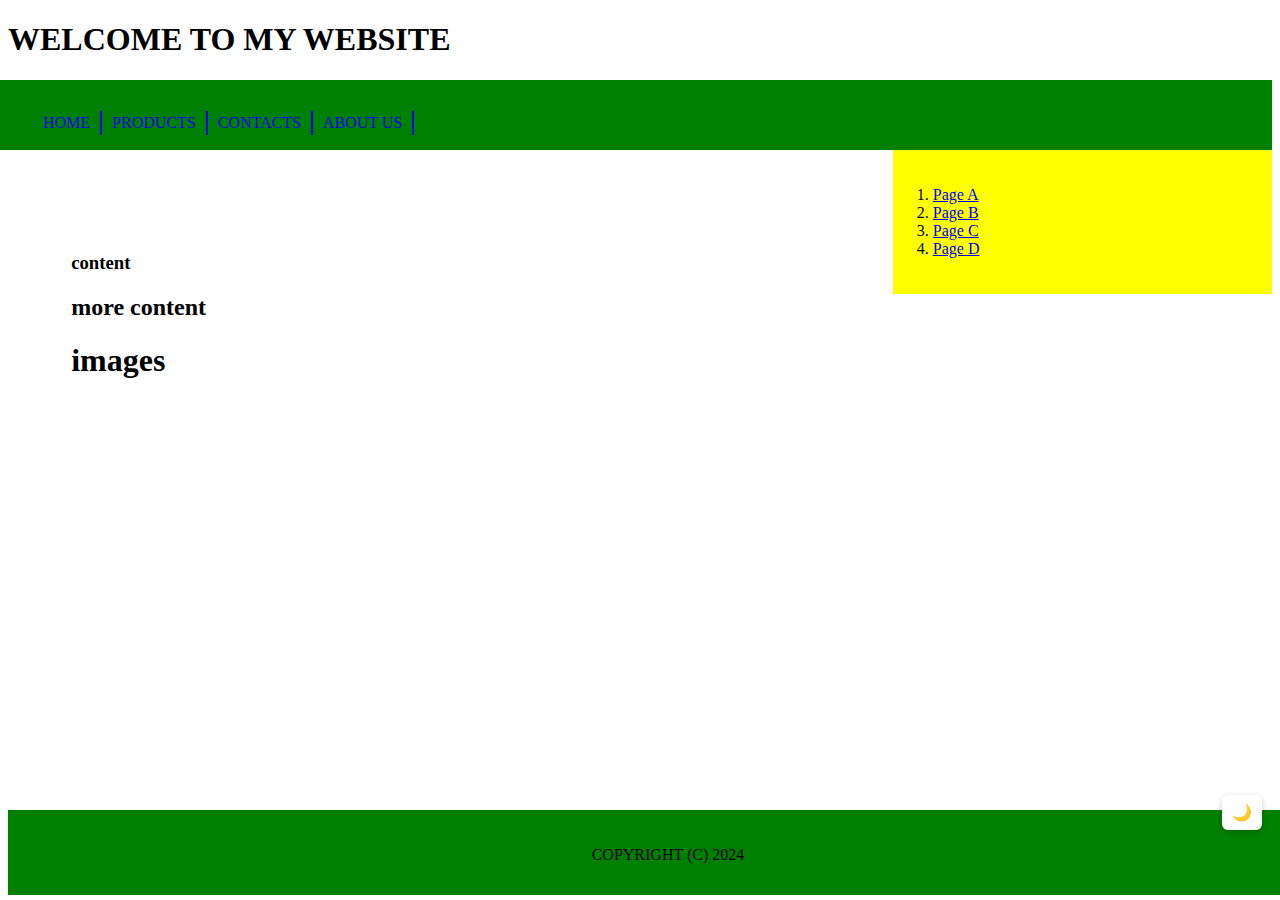
<file: welcome to my website.html>
<!DOCTYPE html>
<html lang="en">
<head>
   <link rel="stylesheet"type="text/css" href="welcome to my website.css">
   <title>Document</title>
</head>
<body>
   <div id="container">
      <h1>WELCOME TO MY WEBSITE</h1></div>
<div id="menu">
   <ul>
<li><a href="#">HOME</a>
<li><a href="#">PRODUCTS</a>
<li><a href="#">CONTACTS</a>
<li><a href="#">ABOUT US</a></ul>
      </div>
      <div id="content">
         <h3>content</h3>
         <h2>more content</h2>
         <h1>images</h1>
      </div>
   <div id="sidebar">
   <ol type=1>
   <li><a href="#">Page A</a>
   <li><a href="#">Page B</a>
   <li><a href="#">Page C</a>
   <li><a href="#">Page D</a></ol></div>
   <div id="footer">
      <p>COPYRIGHT (C) 2024</div>
   
    <script src="assets/js/main.js"></script>
</body>
</html>
</file>
<file: welcome to my website.css>
#container{ 
   margin:()auto;
   width: 100%;
}
#menu{
   background-color: green;
   padding: 15px;
   float:right;
   width:100%;
}
#menu ul li{
   list-style-type: none ;
   display: inline;
}
#menu li a{
   display:inline;
   text-decoration: none;
   border-right: 2px solid;
   padding: 3px 10px;
   float:left;

}
#content{
   float:left;
   width: 30%;
   padding: 20px 0;
   margin: 0005%;
   display: inline;
}
#sidebar{
   float:right;
   width: 30%;
   padding: 20px 0;
   margin: 0;
   display: inline;
   background-color: yellow;

}
#footer{
   clear:left;
   width:100%;
   background-color: green;
   text-align: center;
   padding: 20px;
   height: 5%;
   bottom: 5px;
   position: fixed;
}
</file>
